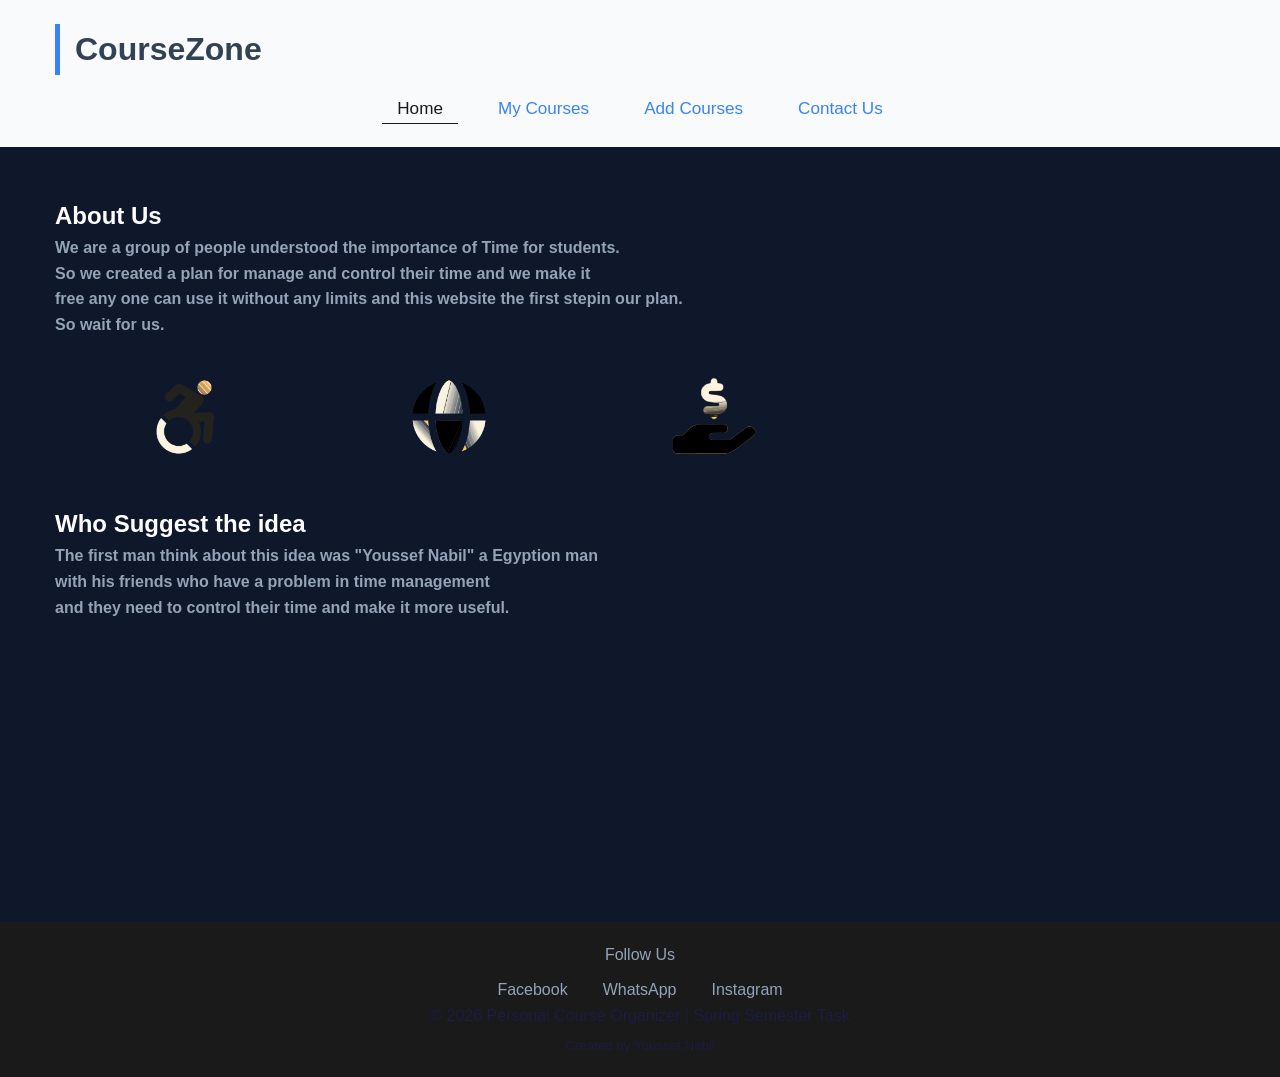
<file: index.html>
<!DOCTYPE html>
<html lang="en">

<head>
    <meta charset="UTF-8">
    <meta name="viewport" content="width=device-width, initial-scale=1.0">
    <title>Home - Personal Organizer </title>
    <link rel="stylesheet" href="css/Home.css">
</head>

<body>
    <header>
        <div class="countainer">
            <h1>CourseZone</h1>
            <nav>
                <ul>
                    <li><a href="index.html" class="Active">Home </a></li>
                    <li><a href="Courses.html">My Courses</a> </li>
                    <li><a href="Add_Course.html">Add Courses</a></li>
                    <li><a href="Contact_Us.html">Contact Us</a></li>
                </ul>
            </nav>
        </div>
    </header>

    <main class="countainer">
        <section class="About_Us">
            <h2>About Us</h2>
            We are a group of people understood the importance of Time for students. <br>
            So we created a plan for manage and control their time and we make it <br>
            free any one can use it without any limits and this website the first stepin our plan. <br>
            So wait for us. <br>
        </section>

        <section class="ima">
            <img src="images/accessible-icon-brands-solid (1).png" class="ed">
            <img src="images/globe-solid (1).png" class="ed">
            <img src="images/hand-holding-dollar-solid (1).png" class="ed">
        </section>

        <section class="creator">
            <h2>Who Suggest the idea</h2>
            The first man think about this idea was "Youssef Nabil" a Egyption man <br>
            with his friends who have a problem in time management <br>
            and they need to control their time and make it more useful. <br>
        </section>

    </main>

    <footer>
        <div class="links">
            <p class="p">Follow Us</p>
            <ul>
                <li><a href="http://facebook">Facebook</a></li>
                <li><a href="http://whatsapp">WhatsApp</a></li>
                <li><a href="http://instagram">Instagram</a></li>

            </ul>
        </div>
        <p>&copy; 2026 Personal Course Organizer | Spring Semester Task</p>
        <p><sub>Created by Youssef.Nabil</sub></p>
    </footer>

</body>

</html>
</file>
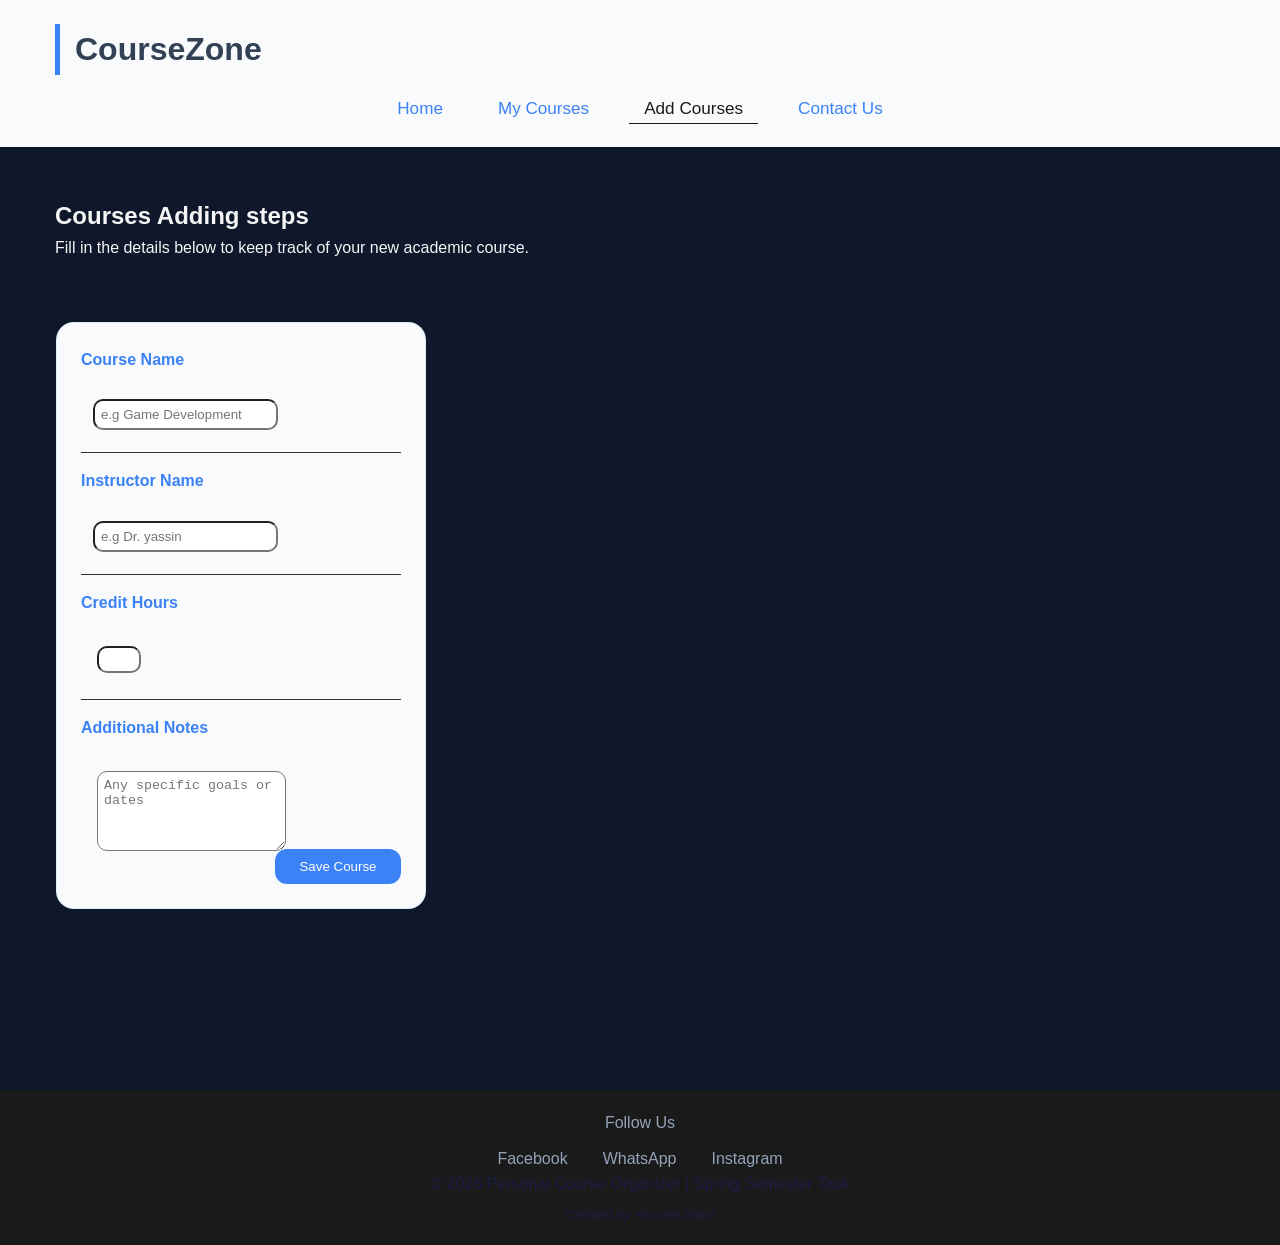
<file: Add_course.html>
<!DOCTYPE html>
<html lang="en">

<head>
    <meta charset="UTF-8">
    <meta name="viewport" content="width=device-width, initial-scale=1.0">
    <link rel="stylesheet" href="css/Add_course.css">
    <title>Add Courses - Personal Organizer</title>
</head>

<body>
    <header>
        <div class="countainer">
            <h1>CourseZone</h1>
            <nav>
                <ul>
                    <li><a href="index.html">Home </a></li>
                    <li><a href="Courses.html">My Courses</a> </li>
                    <li><a href="Add_course.html" class="Active">Add Courses</a></li>
                    <li><a href="Contact_Us.html">Contact Us</a></li>
                </ul>
            </nav>
        </div>
    </header>

    <main class="countainer">
        <section class="form-section">
            <h2>Courses Adding steps</h2>
            <p>Fill in the details below to keep track of your new academic course.</p>
            <div class="contact-grid">
                <div class="contact-info">
                    <form>
                        <label>Course Name</label>
                        <p><input type="text" placeholder="e.g Game Development" required></p>
                        <label>Instructor Name </label>
                        <p><input type="text" placeholder="e.g Dr. yassin" required></p>
                        <label>Credit Hours</label>
                        <p><input type="number" min="1" max="4" required></p>



                        <label>Additional Notes</label>
                        <div class="form-group">
                            <textarea rows="4" placeholder="Any specific goals or dates"></textarea>
                            <button type="submit" class="submit-btn">Save Course</button>
                        </div>
                    </form>
                </div>
            </div>
        </section>
    </main>

    <footer>
        <div class="links">
            <p>Follow Us</p>
            <ul>
                <li><a href="http://facebook">Facebook</a></li>
                <li><a href="http://whatsapp">WhatsApp</a></li>
                <li><a href="http://instagram">Instagram</a></li>

            </ul>
        </div>
        <p>&copy; 2026 Personal Course Organizer | Spring Semester Task</p>
        <p><sub>Created by Youssef.Nabil</sub></p>
    </footer>

</body>

</html>
</file>
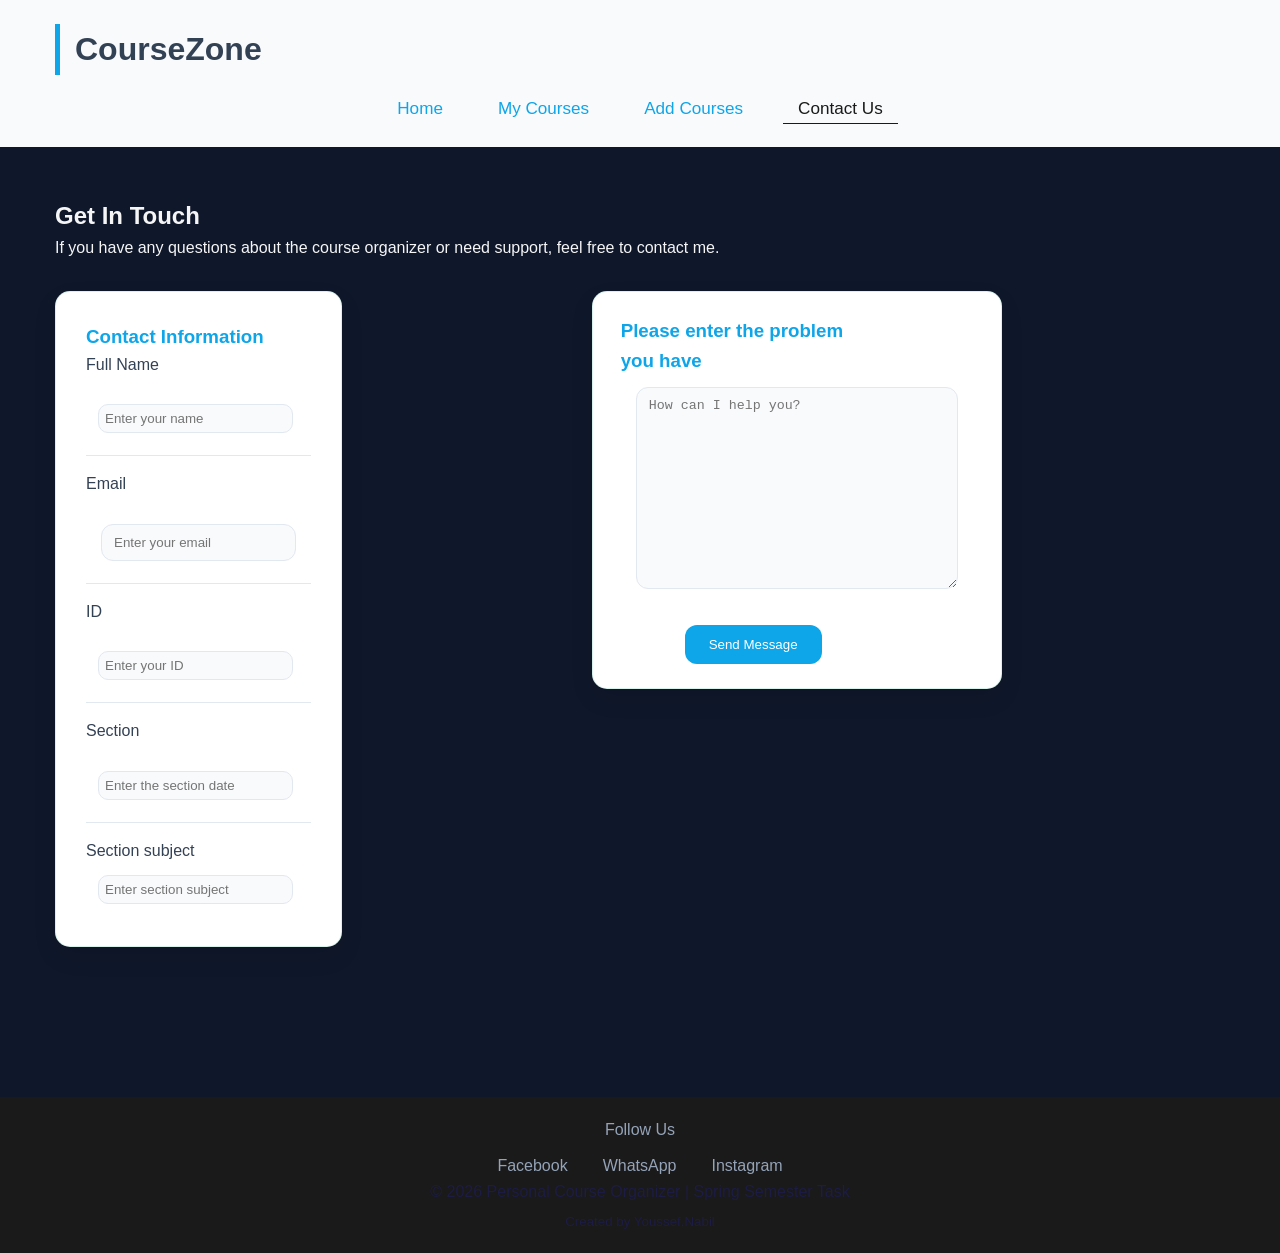
<file: Contact_Us.html>
<!DOCTYPE html>
<html lang="en">

<head>
    <meta charset="UTF-8">
    <meta name="viewport" content="width=device-width, initial-scale=1.0">
    <title>Conact Us - Personal Organizer</title>
    <link rel="stylesheet" href="css/contact.css">
</head>

<body>
    <header>
        <div class="countainer">
            <h1>CourseZone</h1>
            <nav>
                <ul>
                    <li><a href="index.html">Home </a></li>
                    <li><a href="Courses.html">My Courses</a> </li>
                    <li><a href="Add_course.html">Add Courses</a></li>
                    <li><a href="Contact_Us.html" class="Active">Contact Us</a></li>
                </ul>
            </nav>
        </div>
    </header>

    <main class="countainer">
        <section class="contact-section">
            <h2>Get In Touch</h2>
            <p>If you have any questions about the course organizer or need support, feel free to contact me.</p>

            <div class="contact-grid">
                <div class="contact-info">
                    <h3>Contact Information</h3>
                    <form>
                        <label>Full Name</label>
                        <p><input type="text" placeholder="Enter your name" required></p>
                        <label>Email</label>
                        <p><input type="email" placeholder="Enter your email" required></p>
                        <label>ID</label>
                        <p><input type="text" placeholder="Enter your ID" required></p>
                        <label>Section</label>
                        <p><input type="text" placeholder="Enter the section date" required></p>
                        <label>Section subject</label>
                        <p><input type="text" placeholder="Enter section subject" required></p>
                    </form>
                </div>
                <div class="contact-form-container">
                    <h3>Please enter the problem <br> you have </h3>
                    <form class="contact-form">
                        <div class="form-group">
                            <textarea rows="12" cols="25" placeholder="How can I help you?"></textarea>
                        </div>
                        <button type="submit" class="submit-btn">Send Message</button>
                    </form>

                </div>

            </div>
        </section>
    </main>

    <footer>
        <div class="links">
            <p>Follow Us</p>
            <ul>
                <li><a href="http://facebook">Facebook</a></li>
                <li><a href="http://whatsapp">WhatsApp</a></li>
                <li><a href="http://instagram">Instagram</a></li>

            </ul>
        </div>
        <p>&copy; 2026 Personal Course Organizer | Spring Semester Task</p>
        <p><sub>Created by Youssef.Nabil</sub></p>
    </footer>

</body>

</html>
</file>
<file: css/Home.css>
:root {
    --primary-bg: #F8FAFC;
    --secondary-bg: #FFFFFF;
    --dark-navy: #0F172A;
    --accent-blue: #3B82F6;
    --text-main: #334155;
    --text-light: #94A3B8;
    --border-color: #E2E8F0;
}

body {
    width: 100%;
    background-color: var(--dark-navy);
    color: var(--text-main);
    margin: 0;
    font-family: 'Segoe UI', Tahoma, sans-serif;
    line-height: 1.6;
    overflow-x: hidden;
}

* {
    margin: 0px;
    padding: 0px;
    transition: all 0.3s;
    box-sizing: border-box;
}

.countainer {
    width: 90%;
    max-width: 1200PX;
    margin: 0 auto;
}

@media (min-width:768px) {
    .countainer {
        width: 750px;
    }
}

@media (min-width:992px) {
    .countainer {
        width: 970px;
    }
}

@media (min-width:1200px) {
    .countainer {
        width: 1170px;
    }
}

::selection {
    background-color: lightgray;
    color: rgb(26, 26, 26);
}

header {
    background-color: var(--primary-bg);
    color: var(--text-main);
    padding: 24px 0;
}

h1 {
    font-weight: bold;
    font-size: 2rem;
    border-left: 5px var(--accent-blue) solid;
    padding-left: 15px;
}

nav ul {
    list-style: none;
    padding: 0;
    margin: 20px 0 0 0;
    display: flex;
    justify-content: center;
    gap: 25px;
}

nav a {
    color: var(--accent-blue);
    text-decoration: none;
    font-weight: 500;
    font-size: 1.07rem;
    padding: 5px 15px;
}

.Active,
nav a:hover {
    color: #1a1a1a;
    border-bottom: 1px #1a1a1a solid;
}

main {
    padding: 50px 0;
    min-height: 75vh;
}

main section h2 {
    color: rgb(255, 255, 255);
}

section.About_Us,
section.creator {
    font-weight: 600;
    color: var(--text-light);
}

section.ima {
    width: fit-content;
    height: fit-content;
}

img.ed {
    padding: 4px;
    width: 100px;
    margin: 30px 80px 30px;
}

p.p {
    color: var(--text-light);
}

footer {
    width: 100%;
    background-color: #1a1a1a;
    color: rgb(28, 28, 69);
    text-align: center;
    padding: 20px 0;
    margin-top: 100px;
}

footer ul {
    list-style: none;
    display: flex;
    justify-content: center;
    gap: 15px;
    text-align: center;
    flex-wrap: wrap;
    padding: 0px;
    margin-top: 10px;
}
}

footer .links p {
    color: var(--text-light);
    margin-top: 0px;
    padding-top: 0px;

}

footer ul a {
    color: var(--text-light);
    text-decoration: none;
    padding: 5px 10px;
}

footer a:hover {
    color: var(--accent-blue);
}


@media (max-width: 768px) {

    nav ul,
    footer ul {
        flex-direction: column;
        align-items: center;
        gap: 15px;
    }

    h1 {
        font-size: 1.8rem;
    }

    h2 {
        font-size: 1.4rem;
    }
}
</file>
<file: css/Add_course.css>
:root {
    --primary-bg: #F8FAFC;
    --secondary-bg: #FFFFFF;
    --dark-navy: #0F172A;
    --accent-blue: #3B82F6;
    --text-main: #334155;
    --text-light: #94A3B8;
    --border-color: #E2E8F0;
}

body {
    background-color: var(--dark-navy);
    color: var(--text-main);
    margin: 0;
    font-family: 'Segoe UI', Tahoma, sans-serif;
    line-height: 1.6;
    width: 100%;
    overflow-x: hidden;
}

* {
    margin: 0px;
    padding: 0px;
    transition: all 0.3s;
    box-sizing: border-box;
}

.countainer {
    width: 90%;
    max-width: 1200PX;
    margin: 0 auto;
}

@media (min-width:768px) {
    .countainer {
        width: 750px;
    }
}

@media (min-width:992px) {
    .countainer {
        width: 970px;
    }
}

@media (min-width:1200px) {
    .countainer {
        width: 1170px;
    }
}

::selection {
    background-color: lightgray;
    color: rgb(26, 26, 26);
}

header {
    background-color: var(--primary-bg);
    color: var(--text-main);
    padding: 24px 0;
}

h1 {
    font-weight: bold;
    font-size: 2rem;
    border-left: 5px var(--accent-blue) solid;
    padding-left: 15px;
}

nav ul {
    list-style: none;
    padding: 0;
    margin: 20px 0 0 0;
    display: flex;
    justify-content: center;
    gap: 25px;
}

nav a {
    color: var(--accent-blue);
    text-decoration: none;
    font-weight: 500;
    font-size: 1.07rem;
    padding: 5px 15px;
}

.Active,
nav a:hover {
    color: #1a1a1a;
    border-bottom: 1px #1a1a1a solid;
}

main {
    padding: 50px 0;
    min-height: 75vh;
}

main section h2,
main section p {
    color: whitesmoke;
}

form {
    background-color: var(--primary-bg);
    color: var(--accent-blue);
    border: 1px solid rgba(14, 165, 233, 0.12);
    border-radius: 18px;
    font-weight: 600;
    padding: 24px;
    width: fit-content;
}

input[type="number"] {
    margin: 16px;
    padding: 4px;
    position: relative;
    border-radius: 10px;
}

textarea {
    margin: 30px 0px 20px 16px;
    padding: 6px;
    padding-bottom: 12px;
    border-radius: 10px;
}

button.submit-btn {
    margin: 12px 0px 0px -15px;
    color: #fff;
    background-color: var(--accent-blue);
    border: none;
    border-radius: 12px;
    padding: 10px 24px;
    cursor: pointer;
}

button.submit-btn:hover {
    background-color: var(--dark-navy);
}

.contact-grid {
    margin-top: 30px;
}

.contact-info p:not(:last-child) {
    margin: 15px 0;
    border-bottom: 1px solid #333;
    padding-bottom: 10px;
}

input[type="text"] {
    right: 0px;
    position: relative;
    margin: 12px;
    padding: 6px;
    border-radius: 10px;
}

.contact-info {
    background-color: transparent;
    color: var(--text-muted);
    padding: 30px 0px;
    border-radius: 15px;
    height: fit-content;
    width: fit-content;
    border: 1px solid transparent;
}

footer {
    width: 100%;
    background-color: #1a1a1a;
    color: rgb(28, 28, 69);
    text-align: center;
    padding: 20px 0;
    margin-top: 100px;
}

footer ul {
    list-style: none;
    display: flex;
    justify-content: center;
    gap: 15px;
    text-align: center;
    flex-wrap: wrap;
    padding: 0px;
    margin-top: 10px;
}

footer .links p {
    color: var(--text-light);
    margin-top: 0px;
    padding-top: 0px;

}

footer ul a {
    color: var(--text-light);
    text-decoration: none;
    padding: 5px 10px;
}

footer a:hover {
    color: var(--accent-blue);
}


@media (max-width: 768px) {
    .contact-info {
        width: 280px;
    }

    button.submit-btn {
        margin: 0px 0px 0px 20px;
        position: relative;
        right: -46px;
        top: 13px;
    }

    nav ul,
    footer ul {
        flex-direction: column;
        align-items: center;
        gap: 15px;
    }

    h1 {
        font-size: 1.8rem;
    }

    h2 {
        font-size: 1.4rem;
    }
}
</file>
<file: css/contact.css>
:root {
    --primary-bg: #F8FAFC;
    --secondary-bg: #FFFFFF;
    --dark-navy: #0F172A;
    --accent-blue: #0EA5E9;
    --text-main: #334155;
    --text-light: #94A3B8;
    --border-color: #E2E8F0;
}

* {
    transition: all 0.3s;
    box-sizing: border-box;
    margin: 0px;
    padding: 0px;
}

body {
    width: 100%;
    background-color: var(--dark-navy);
    color: var(--text-main);
    margin: 0;
    font-family: 'Segoe UI', Tahoma, sans-serif;
    line-height: 1.6;
    overflow-x: hidden;
}

::selection {
    background-color: lightgray;
    color: rgb(26, 26, 26);
}

.countainer {
    width: 90%;
    max-width: 1200PX;
    margin: 0 auto;
}

@media (min-width:768px) {
    .countainer {
        width: 750px;
    }
}

@media (min-width:992px) {
    .countainer {
        width: 970px;
    }
}

@media (min-width:1200px) {
    .countainer {
        width: 1170px;
    }
}


header {
    background-color: var(--primary-bg);
    color: var(--text-main);
    padding: 24px 0;
}

h1 {
    font-weight: bold;
    font-size: 2rem;
    border-left: 5px var(--accent-blue) solid;
    padding-left: 15px;
}

nav ul {
    list-style: none;
    padding: 0;
    margin: 20px 0 0 0;
    display: flex;
    justify-content: center;
    gap: 25px;
}

nav a {
    color: var(--accent-blue);
    text-decoration: none;
    font-weight: 500;
    font-size: 1.07rem;
    padding: 5px 15px;
}

.Active,
nav a:hover {
    color: #1a1a1a;
    border-bottom: 1px #1a1a1a solid;
}

main {
    padding: 50px 0;
    min-height: 75vh;
}

main section h2,
main section p {
    color: whitesmoke;
}

button.submit-btn {
    margin: 16px 0px 0px 64px;
    color: rgb(245, 245, 245);
    background-color: maroon;
}

.contact-grid {
    display: grid;
    grid-template-columns: .8fr 1fr;
    gap: 30px;
    margin-top: 30px;
}

textarea {
    margin: 30px 0px 10px 12px;
    padding: 0px;
    padding-bottom: 12px;
    border-radius: 15px;
}

.contact-info {
    background-color: var(--secondary-bg);
    color: var(--text-main);
    padding: 30px;
    border-radius: 15px;
    height: fit-content;
    width: fit-content;
    border: 1px solid rgba(14, 165, 132, 0.16);
    box-shadow: 0 10px 25px rgba(0, 0, 0, 0.08);
}

.contact-info h3,
.contact-form-container h3 {
    color: var(--accent-blue);
    margin-top: 0;
}

.contact-info p:not(:last-child) {
    margin: 15px 0;
    border-bottom: 1px solid var(--border-color);
    padding-bottom: 10px;
}

input[type="email"],
input[type="text"],
textarea {
    width: calc(100% - 30px);
    padding: 10px 12px;
    margin: 12px 15px;
    border-radius: 12px;
    border: 1px solid var(--border-color);
    background-color: #f8fafc;
}

.contact-form-container {
    background-color: var(--secondary-bg);
    color: var(--text-main);
    padding: 24px 28px;
    border-radius: 15px;
    height: fit-content;
    width: 100%;
    max-width: 410px;
    border: 1px solid rgba(14, 165, 132, 0.16);
    box-shadow: 0 10px 25px rgba(0, 0, 0, 0.08);
}

.contact-form-container .form-group {
    color: #050403;
}

input[type="text"] {
    right: 0px;
    position: relative;
    margin: 12px;
    padding: 6px;
    border-radius: 10px;
}

button.submit-btn {
    margin: 16px 0px 0px 64px;
    color: #fff;
    background-color: var(--accent-blue);
    border: none;
    border-radius: 12px;
    padding: 12px 24px;
    cursor: pointer;
}

button.submit-btn:hover {
    background-color: var(--dark-navy);
}

footer {
    width: 100%;
    background-color: #1a1a1a;
    color: rgb(28, 28, 69);
    text-align: center;
    padding: 20px 0;
    margin-top: 100px;
}

footer ul {
    list-style: none;
    display: flex;
    justify-content: center;
    gap: 15px;
    text-align: center;
    flex-wrap: wrap;
    padding: 0px;
    margin-top: 10px;
}

footer .links p {
    color: var(--text-light);
    margin-top: 0px;
    padding-top: 0px;

}

footer ul a {
    color: var(--text-light);
    text-decoration: none;
    padding: 5px 10px;
}

footer a:hover {
    color: var(--accent-blue);
}


@media (max-width: 768px) {
    .contact-grid {
        grid-template-columns: .0025fr;
    }

    textarea {
        margin: 30px 0px 10px 10px;
    }

    button.submit-btn {
        margin: 16px 0px 0px 60px;
    }

    .contact-form-container {
        padding: 3px 0px 0px 30px;
        width: 268px;
        margin: -5px 0px 10px 0px;
    }

    nav ul,
    footer ul {
        flex-direction: column;
        align-items: center;
        gap: 15px;
    }

    h1 {
        font-size: 1.8rem;
    }

    h2 {
        font-size: 1.4rem;
    }
}
</file>
